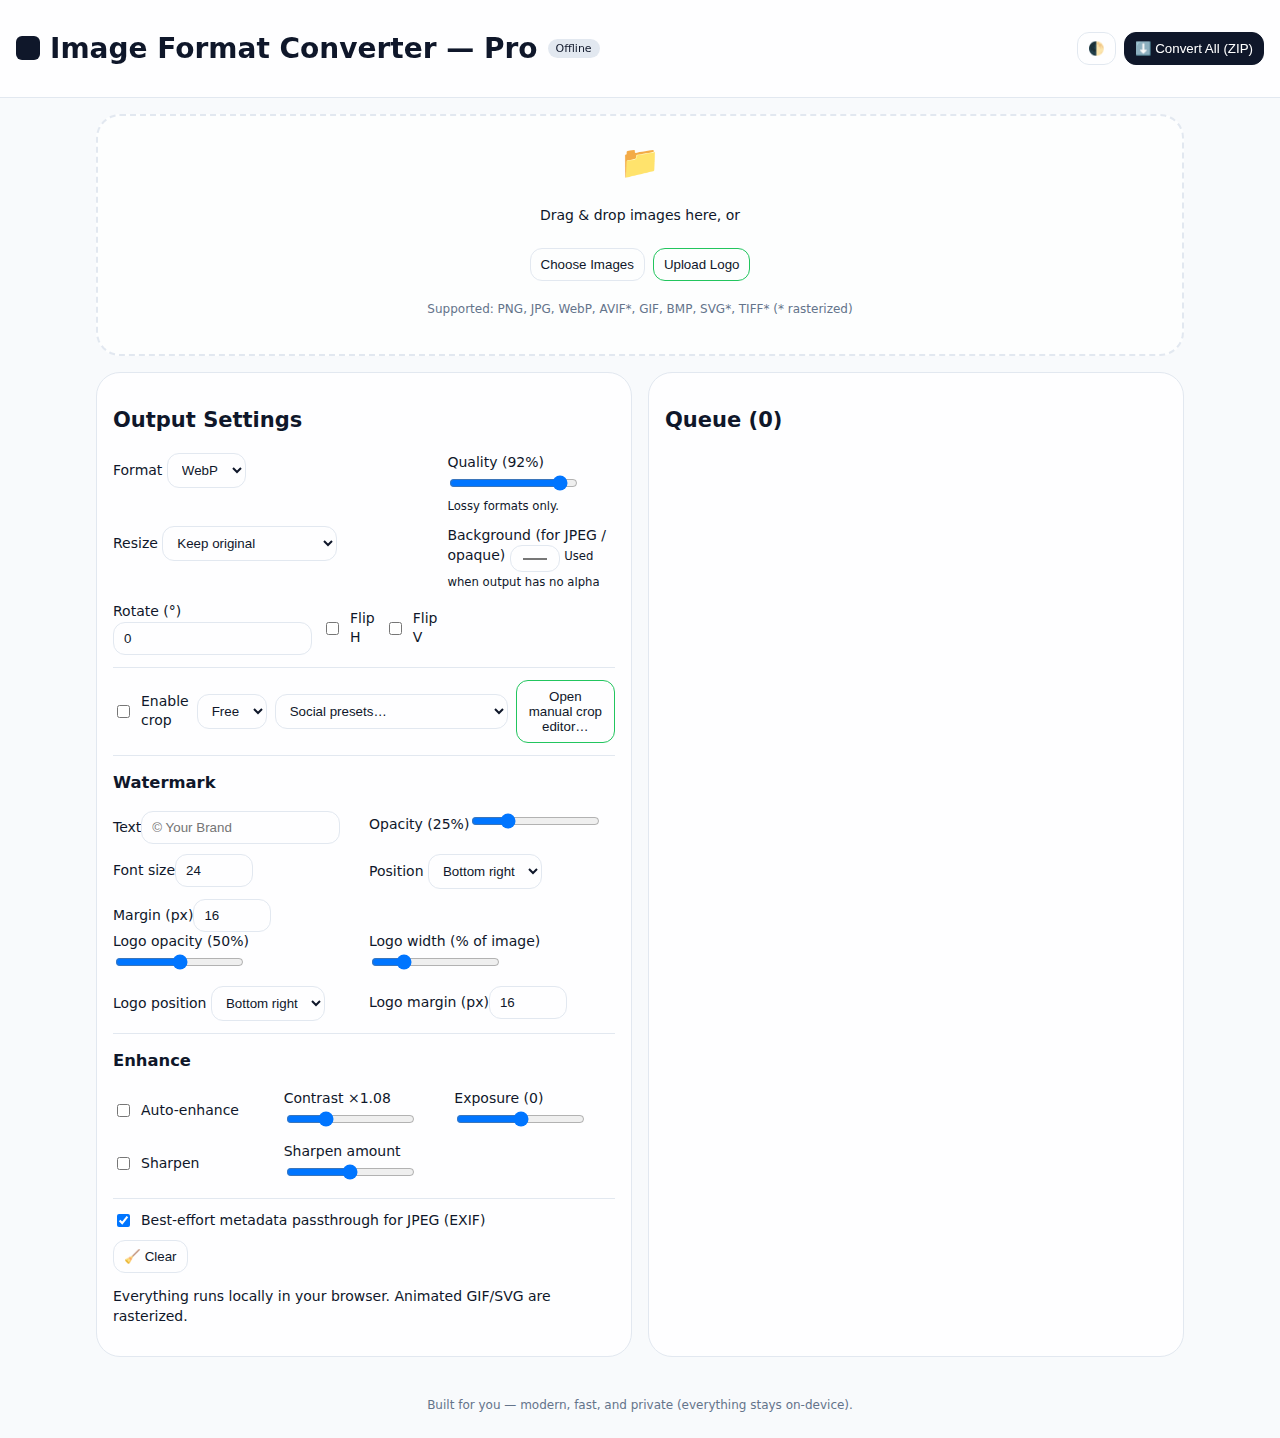
<file: docs/index.html>
<!doctype html>
<html lang="en">
  <head>
    <meta charset="utf-8" />
    <meta name="viewport" content="width=device-width, initial-scale=1" />
    <title>Image Format Converter — Pro (Offline)</title>
    <meta name="description" content="Offline image format converter: PNG/JPEG/WebP/AVIF, resize, crop, watermark, enhance, ZIP export. Runs 100% locally." />
    <link rel="icon" href="data:image/svg+xml,%3Csvg xmlns='http://www.w3.org/2000/svg' viewBox='0 0 16 16'%3E%3Cpath fill='%23000' d='M2 2h12v12H2z'/%3E%3C/svg%3E" />
    <link rel="stylesheet" href="./styles.css" />
  </head>
  <body>
    <header class="topbar">
      <div class="brand">
        <div class="logo"></div>
        <h1>Image Format Converter — Pro</h1>
        <span class="badge">Offline</span>
      </div>
      <div class="actions">
        <button id="toggleTheme" title="Toggle theme">🌓</button>
        <button id="convertAll" class="primary">⬇️ Convert All (ZIP)</button>
      </div>
    </header>

    <main class="container">
      <section class="dropzone" id="dropzone">
        <div class="dz-inner">
          <div class="dz-icon">📁</div>
          <p>Drag & drop images here, or</p>
          <div class="dz-buttons">
            <input type="file" id="fileInput" multiple accept="image/*" hidden />
            <button id="pickFiles">Choose Images</button>
            <input type="file" id="logoInput" accept="image/*" hidden />
            <button id="pickLogo" class="accent">Upload Logo</button>
          </div>
          <p class="hint">Supported: PNG, JPG, WebP, AVIF*, GIF, BMP, SVG*, TIFF* <span class="muted">(* rasterized)</span></p>
        </div>
      </section>

      <section class="grid">
        <div class="card">
          <h2>Output Settings</h2>
          <div class="grid2">
            <label>Format
              <select id="format">
                <option value="image/webp">WebP</option>
                <option value="image/png">PNG</option>
                <option value="image/jpeg">JPEG</option>
                <option value="image/avif">AVIF</option>
              </select>
            </label>
            <label>Quality <span id="qLabel">(92%)</span>
              <input type="range" id="quality" min="0.1" max="1" step="0.01" value="0.92" />
              <small>Lossy formats only.</small>
            </label>
            <label>Resize
              <select id="resizeMode">
                <option value="original">Keep original</option>
                <option value="pixels">Set width × height (px)</option>
                <option value="percent">Scale by percentage</option>
              </select>
            </label>
            <div id="pxBox" class="grid2 hidden">
              <label>Width (px)<input type="number" id="pxW" min="1" value="0" /></label>
              <label>Height (px)<input type="number" id="pxH" min="1" value="0" /></label>
              <label class="row"><input type="checkbox" id="keepAspect" checked /> Keep aspect ratio</label>
            </div>
            <div id="pctBox" class="hidden">
              <label>Scale (%)<input type="number" id="pct" min="1" max="1000" value="100" /></label>
            </div>
            <label>Background (for JPEG / opaque)
              <input type="color" id="bgColor" value="#000000" />
              <small>Used when output has no alpha</small>
            </label>
            <div class="grid3">
              <label>Rotate (°)<input type="number" id="rotate" value="0" /></label>
              <label class="row"><input type="checkbox" id="flipH" /> Flip H</label>
              <label class="row"><input type="checkbox" id="flipV" /> Flip V</label>
            </div>
          </div>

          <hr />
          <div class="row">
            <label class="row"><input type="checkbox" id="cropEnable" /> Enable crop</label>
            <select id="cropAspect">
              <option value="free">Free</option>
              <option value="1:1">1:1</option>
              <option value="4:3">4:3</option>
              <option value="16:9">16:9</option>
              <option value="9:16">9:16</option>
            </select>
            <select id="preset">
              <option value="">Social presets…</option>
              <option value="1">Instagram — Post 1:1</option>
              <option value="0.8">Instagram — Portrait 4:5</option>
              <option value="0.5625">Instagram — Story/Reel 9:16</option>
              <option value="1.914">LinkedIn — Post 1200×627</option>
              <option value="1">LinkedIn — Square 1:1</option>
              <option value="0.4615">iPhone 13 wallpaper 1170×2532</option>
            </select>
            <button id="openCrop" class="accent">Open manual crop editor…</button>
          </div>
          <div id="focalRow" class="grid2 hidden">
            <label>Focal X (%)<input type="range" id="focalX" min="0" max="100" value="50" /></label>
            <label>Focal Y (%)<input type="range" id="focalY" min="0" max="100" value="50" /></label>
          </div>

          <hr />
          <h3>Watermark</h3>
          <div class="grid2">
            <label>Text<input type="text" id="wmText" placeholder="© Your Brand" /></label>
            <label>Opacity <span id="wmOL">(25%)</span><input type="range" id="wmOpacity" min="0" max="1" step="0.01" value="0.25" /></label>
            <label>Font size<input type="number" id="wmSize" min="6" max="200" value="24" /></label>
            <label>Position
              <select id="wmPos">
                <option value="bottom-right">Bottom right</option>
                <option value="bottom-left">Bottom left</option>
                <option value="top-right">Top right</option>
                <option value="top-left">Top left</option>
                <option value="center">Center</option>
              </select>
            </label>
            <label>Margin (px)<input type="number" id="wmMargin" min="0" max="200" value="16" /></label>
          </div>

          <div class="grid2">
            <label>Logo opacity <span id="logoOL">(50%)</span><input type="range" id="logoOpacity" min="0" max="1" step="0.01" value="0.5" /></label>
            <label>Logo width (% of image)<input type="range" id="logoScale" min="4" max="40" step="1" value="12" /></label>
            <label>Logo position
              <select id="logoPos">
                <option value="bottom-right">Bottom right</option>
                <option value="bottom-left">Bottom left</option>
                <option value="top-right">Top right</option>
                <option value="top-left">Top left</option>
                <option value="center">Center</option>
              </select>
            </label>
            <label>Logo margin (px)<input type="number" id="logoMargin" min="0" max="200" value="16" /></label>
          </div>

          <hr />
          <h3>Enhance</h3>
          <div class="grid3">
            <label class="row"><input type="checkbox" id="enhanceOn" /> Auto-enhance</label>
            <label>Contrast ×<span id="cLabel">1.08</span><input type="range" id="contrast" min="0.5" max="2.5" step="0.01" value="1.08" /></label>
            <label>Exposure (<span id="eLabel">0</span>)<input type="range" id="exposure" min="-50" max="50" step="1" value="0" /></label>
            <label class="row"><input type="checkbox" id="sharpenOn" /> Sharpen</label>
            <label>Sharpen amount<input type="range" id="sharpenAmt" min="0" max="1" step="0.01" value="0.5" /></label>
          </div>

          <hr />
          <label class="row"><input type="checkbox" id="metadata" checked /> Best-effort metadata passthrough for JPEG (EXIF)</label>

          <div class="toolbar">
            <button id="clearAll">🧹 Clear</button>
          </div>
          <p class="muted">Everything runs locally in your browser. Animated GIF/SVG are rasterized.</p>
        </div>

        <div class="card">
          <h2>Queue (<span id="count">0</span>)</h2>
          <ul id="queue" class="queue"></ul>
        </div>
      </section>
    </main>

    <!-- Manual Crop Modal -->
    <div id="cropModal" class="modal hidden">
      <div class="modal-dialog">
        <div class="modal-head">
          <h3>Manual Crop</h3>
          <div class="modal-actions">
            <button id="cropReset">Reset</button>
            <button id="cropSave" class="primary">Save crop</button>
            <button id="cropClose">Close</button>
          </div>
        </div>
        <div class="modal-body">
          <div class="crop-stage">
            <img id="cropImage" alt="" />
            <div id="cropBox" class="crop-box">
              <div class="handle tl"></div>
              <div class="handle tr"></div>
              <div class="handle bl"></div>
              <div class="handle br"></div>
            </div>
          </div>
          <div class="crop-controls">
            <label>Zoom<input type="range" id="cropZoom" min="1" max="5" step="0.01" value="1" /></label>
          </div>
        </div>
      </div>
    </div>

    <footer class="footer">Built for you — modern, fast, and private (everything stays on-device).</footer>

    <script src="./app.js"></script>
  </body>
</html>
</file>
<file: docs/styles.css>
/* Minimal modern theme (light/dark) */
:root {
  --bg: #f8fafc;
  --bg2: #ffffff;
  --text: #0f172a;
  --muted: #64748b;
  --border: #e2e8f0;
  --accent: #22c55e;
  --primary: #0f172a;
}
[data-theme="dark"] {
  --bg: #0b1220;
  --bg2: #0f172a;
  --text: #e5e7eb;
  --muted: #94a3b8;
  --border: #1f2937;
  --accent: #16a34a;
  --primary: #ffffff;
}
* { box-sizing: border-box; }
html, body { margin: 0; height: 100%; background: var(--bg); color: var(--text); font: 14px/1.4 system-ui, -apple-system, Segoe UI, Roboto, sans-serif; }
.hidden { display: none !important; }
.topbar { position: sticky; top:0; z-index:10; backdrop-filter: blur(8px); display:flex; justify-content:space-between; align-items:center; padding: 10px 16px; border-bottom:1px solid var(--border); background: color-mix(in hsl, var(--bg2) 80%, transparent); }
.brand { display:flex; align-items:center; gap:10px; }
.logo { width:24px; height:24px; border-radius:6px; background: var(--text); }
.badge { font-size:11px; padding:2px 8px; border-radius:999px; background:#e2e8f0; color:#0f172a; }
[data-theme="dark"] .badge { background:#1f2937; color:#e5e7eb; }
.actions { display:flex; gap:8px; }
button, select, input[type="number"], input[type="text"], input[type="color"] { border:1px solid var(--border); background: transparent; color: var(--text); border-radius: 12px; padding: 8px 10px; }
button { cursor:pointer; }
button.primary { background: var(--primary); color: #fff; border-color: var(--primary); }
button.accent { border-color: var(--accent); }
.container { max-width: 1120px; margin: 0 auto; padding: 16px; }
.dropzone { border:2px dashed var(--border); border-radius:24px; padding: 24px; text-align:center; background: color-mix(in hsl, var(--bg2) 70%, transparent); }
.dz-inner { display:flex; flex-direction:column; align-items:center; gap:8px; }
.dz-icon { font-size: 32px; }
.dz-buttons { display:flex; gap:8px; flex-wrap:wrap; }
.hint { font-size: 12px; color: var(--muted); }
.grid { display:grid; grid-template-columns: 1fr 1fr; gap:16px; margin-top:16px; }
.grid2 { display:grid; grid-template-columns: 1fr 1fr; gap:10px; }
.grid3 { display:grid; grid-template-columns: 1fr 1fr 1fr; gap:10px; }
.row { display:flex; align-items:center; gap:8px; }
.card { border:1px solid var(--border); background: color-mix(in hsl, var(--bg2) 80%, transparent); border-radius:24px; padding: 16px; }
.queue { list-style:none; margin:0; padding:0; display:grid; gap:12px; grid-template-columns:1fr 1fr; }
.queue li { border:1px solid var(--border); border-radius:16px; overflow:hidden; background: color-mix(in hsl, var(--bg2) 60%, transparent); }
.q-preview { position:relative; padding-top:56%; background:#0b1220; overflow:hidden; }
.q-preview img { position:absolute; inset:0; width:100%; height:100%; object-fit:contain; background:#111827; }
.q-controls { padding:10px; display:flex; justify-content:space-between; gap:8px; align-items:center; }
.small { font-size:12px; color: var(--muted); }
.toolbar { margin-top:10px; display:flex; gap:8px; }
.footer { text-align:center; padding: 24px 16px; font-size:12px; color: var(--muted); }
hr { border:0; border-top:1px solid var(--border); margin:12px 0; }

/* Modal & crop UI */
.modal { position: fixed; inset:0; background: rgba(0,0,0,.6); display:flex; align-items:center; justify-content:center; padding:16px; }
.modal-dialog { width: min(960px, 100%); background: var(--bg2); border:1px solid var(--border); border-radius:16px; overflow:hidden; }
.modal-head { display:flex; justify-content:space-between; align-items:center; padding:10px; border-bottom:1px solid var(--border); }
.modal-body { padding:10px; }
.crop-stage { position:relative; background:#0b1220; height: 60vh; display:flex; align-items:center; justify-content:center; overflow:hidden; }
.crop-stage img { max-width:100%; max-height:100%; user-select:none; pointer-events:none; }
.crop-box { position:absolute; border:2px dashed #22c55e; box-shadow: 0 0 0 99999px rgba(0,0,0,.35); }
.crop-box .handle { width:12px; height:12px; background:#22c55e; position:absolute; border-radius:50%; }
.handle.tl { left:-6px; top:-6px; } .handle.tr { right:-6px; top:-6px; } .handle.bl { left:-6px; bottom:-6px; } .handle.br { right:-6px; bottom:-6px; }

@media (max-width: 960px) {
  .grid { grid-template-columns: 1fr; }
  .queue { grid-template-columns: 1fr; }
}
</file>
